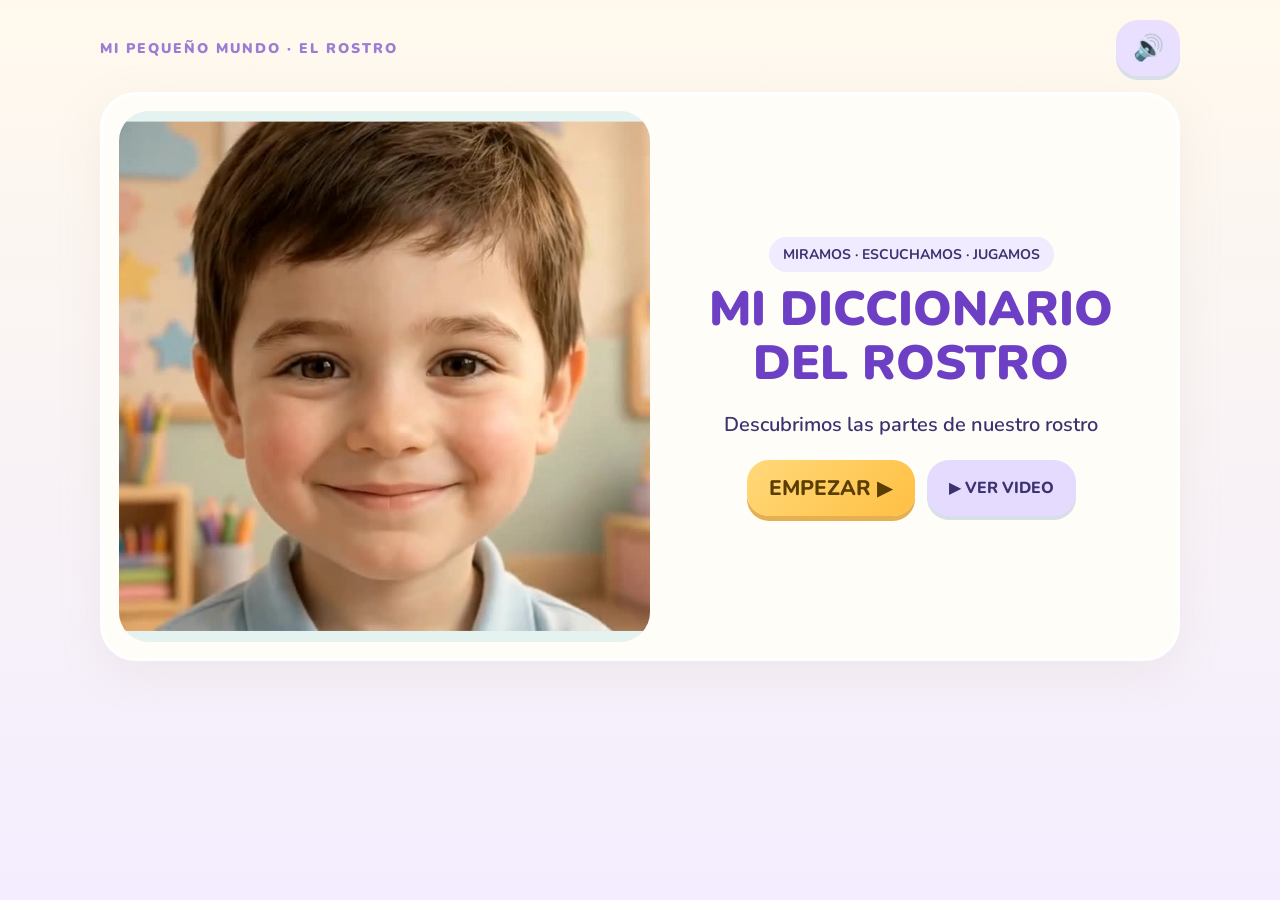
<file: index.html>
<!DOCTYPE html>
<html lang="es">
<head>
  <meta charset="UTF-8">
  <meta name="viewport" content="width=device-width, initial-scale=1">
  <meta name="description" content="Diccionario Digital Interactivo del Rostro — Aprende las partes del rostro con audio, animaciones y juegos.">
  <title>Mi diccionario del rostro</title>
  <link rel="icon" href="data:image/svg+xml,%3Csvg%20xmlns='http://www.w3.org/2000/svg'%20viewBox='0%200%2032%2032'%3E%3Ccircle%20cx='16'%20cy='16'%20r='14'%20fill='%23ffd675'/%3E%3Ccircle%20cx='11'%20cy='13'%20r='2.5'%20fill='%23324765'/%3E%3Ccircle%20cx='21'%20cy='13'%20r='2.5'%20fill='%23324765'/%3E%3Cpath%20d='M9%2020q7%206%2014%200'%20stroke='%23324765'%20stroke-width='2.5'%20fill='none'%20stroke-linecap='round'/%3E%3C/svg%3E">
  <link rel="preconnect" href="https://fonts.googleapis.com">
  <link rel="preconnect" href="https://fonts.gstatic.com" crossorigin>
  <link href="https://fonts.googleapis.com/css2?family=Nunito:wght@600;700;800;900&display=swap" rel="stylesheet">
  <link rel="stylesheet" href="./css/styles.css">
</head>
<body>

<main class="app">

  <!-- ====== Encabezado ====== -->
  <header>
    <span class="brand">MI PEQUEÑO MUNDO · EL ROSTRO</span>
    <button id="sound" class="sound" aria-label="Desactivar sonido" aria-pressed="true">🔊</button>
  </header>

  <!-- ====== Tarjeta principal ====== -->
  <section class="card">
    <div class="layout">

      <!-- ---- Escenario SVG del rostro ---- -->
      <div id="stage" class="stage">
        <svg class="face" viewBox="0 0 500 480" aria-label="Rostro del personaje; toca sus partes" role="group">
          <g id="camera" class="camera">

            <!-- Imagen del rostro (extraída del base64 original) -->
            <image href="./assets/images/rostro.jpg"
                   x="-153.333" y="0" width="853.333" height="480"
                   preserveAspectRatio="none" pointer-events="none"/>

            <!-- Cabello (va antes que las orejas para que estas queden por encima donde se tocan) -->
            <g class="part" data-part="cabello" role="button" tabindex="0" aria-label="CABELLO">
              <path class="hit" d="M146.7 -26.7C193.7 -34.5 346.7 -33.4 390.0 -26.7C433.3 -20.0 401.0 0.5 406.7 13.3C412.4 26.1 418.7 36.7 424.0 50.0C429.3 63.3 436.0 79.4 438.7 93.3C441.4 107.2 440.9 116.6 440.0 133.3C439.1 150.0 436.4 177.2 433.3 193.3C430.2 209.4 424.6 220.6 421.3 230.0C418.0 239.4 416.0 255.0 413.3 250.0C410.6 245.0 407.5 215.0 405.3 200.0C403.1 185.0 404.2 171.1 400.0 160.0C395.8 148.9 392.2 140.2 380.0 133.3C367.8 126.4 344.5 120.7 326.7 118.7C308.9 116.7 291.1 122.4 273.3 121.3C255.5 120.2 240.6 111.1 220.0 112.0C199.4 112.9 166.7 119.8 150.0 126.7C133.3 133.6 127.0 142.2 120.0 153.3C113.0 164.4 110.8 181.1 108.0 193.3C105.2 205.5 105.5 216.1 103.3 226.7C101.1 237.3 99.1 256.1 94.7 256.7C90.3 257.2 80.7 240.6 76.7 230.0C72.7 219.4 71.8 209.4 70.7 193.3C69.6 177.2 69.6 151.6 70.0 133.3C70.4 115.0 71.4 96.6 73.3 83.3C75.2 70.0 75.5 63.8 81.3 53.3C87.1 42.8 97.1 33.3 108.0 20.0C118.9 6.7 99.7 -18.9 146.7 -26.7Z"/>
              <path class="halo" d="M146.7 -26.7C193.7 -34.5 346.7 -33.4 390.0 -26.7C433.3 -20.0 401.0 0.5 406.7 13.3C412.4 26.1 418.7 36.7 424.0 50.0C429.3 63.3 436.0 79.4 438.7 93.3C441.4 107.2 440.9 116.6 440.0 133.3C439.1 150.0 436.4 177.2 433.3 193.3C430.2 209.4 424.6 220.6 421.3 230.0C418.0 239.4 416.0 255.0 413.3 250.0C410.6 245.0 407.5 215.0 405.3 200.0C403.1 185.0 404.2 171.1 400.0 160.0C395.8 148.9 392.2 140.2 380.0 133.3C367.8 126.4 344.5 120.7 326.7 118.7C308.9 116.7 291.1 122.4 273.3 121.3C255.5 120.2 240.6 111.1 220.0 112.0C199.4 112.9 166.7 119.8 150.0 126.7C133.3 133.6 127.0 142.2 120.0 153.3C113.0 164.4 110.8 181.1 108.0 193.3C105.2 205.5 105.5 216.1 103.3 226.7C101.1 237.3 99.1 256.1 94.7 256.7C90.3 257.2 80.7 240.6 76.7 230.0C72.7 219.4 71.8 209.4 70.7 193.3C69.6 177.2 69.6 151.6 70.0 133.3C70.4 115.0 71.4 96.6 73.3 83.3C75.2 70.0 75.5 63.8 81.3 53.3C87.1 42.8 97.1 33.3 108.0 20.0C118.9 6.7 99.7 -18.9 146.7 -26.7Z"/>
            </g>

            <!-- Orejas -->
            <g class="part" data-part="orejas" role="button" tabindex="0" aria-label="OREJAS">
              <ellipse class="hit" cx="91" cy="267" rx="25" ry="47"/>
              <ellipse class="halo" cx="91" cy="267" rx="25" ry="47"/>
              <ellipse class="hit" cx="415" cy="267" rx="25" ry="47"/>
              <ellipse class="halo" cx="415" cy="267" rx="25" ry="47"/>
            </g>

            <!-- Frente -->
            <g class="part" data-part="frente" role="button" tabindex="0" aria-label="FRENTE">
              <ellipse class="hit" cx="250" cy="160" rx="75" ry="26"/>
              <ellipse class="halo" cx="250" cy="160" rx="75" ry="26"/>
            </g>

            <!-- Cejas -->
            <g class="part" data-part="cejas" role="button" tabindex="0" aria-label="CEJAS">
              <ellipse class="hit" cx="185" cy="199" rx="53" ry="18"/>
              <ellipse class="halo" cx="185" cy="199" rx="53" ry="18"/>
              <ellipse class="hit" cx="324" cy="195" rx="49" ry="18"/>
              <ellipse class="halo" cx="324" cy="195" rx="49" ry="18"/>
            </g>

            <!-- Ojos -->
            <g class="part" data-part="ojos" role="button" tabindex="0" aria-label="OJOS">
              <ellipse class="hit" cx="188" cy="234" rx="49" ry="27"/>
              <ellipse class="halo" cx="188" cy="234" rx="49" ry="27"/>
              <ellipse class="hit" cx="320" cy="231" rx="48" ry="27"/>
              <ellipse class="halo" cx="320" cy="231" rx="48" ry="27"/>
            </g>

            <!-- Mejillas -->
            <g class="part" data-part="mejillas" role="button" tabindex="0" aria-label="MEJILLAS">
              <ellipse class="hit" cx="151" cy="296" rx="41" ry="30"/>
              <ellipse class="halo" cx="151" cy="296" rx="41" ry="30"/>
              <ellipse class="hit" cx="349" cy="294" rx="42" ry="30"/>
              <ellipse class="halo" cx="349" cy="294" rx="42" ry="30"/>
            </g>

            <!-- Nariz -->
            <g class="part" data-part="nariz" role="button" tabindex="0" aria-label="NARIZ">
              <ellipse class="hit" cx="250" cy="291" rx="35" ry="32"/>
              <ellipse class="halo" cx="250" cy="291" rx="35" ry="32"/>
            </g>

            <!-- Boca -->
            <g class="part" data-part="boca" role="button" tabindex="0" aria-label="BOCA">
              <ellipse class="hit" cx="250" cy="347" rx="76" ry="28"/>
              <ellipse class="halo" cx="250" cy="347" rx="76" ry="28"/>
            </g>

          </g>
        </svg>
        <div id="celebration" class="celebration" hidden><span>★ ✦ ★</span></div>
      </div>

      <!-- ---- Panel de contenido textual ---- -->
      <div class="copy">

        <!-- Detalle ilustrado de la boca (dientes y lengua) -->
        <div id="mouthDetail" hidden>
          <span class="eyebrow">DENTRO DE LA BOCA · DIBUJO</span>
          <svg viewBox="0 0 360 250" role="group" aria-label="Detalle ilustrado de dientes y lengua" class="mouth-detail">
            <defs>
              <radialGradient id="lip"><stop stop-color="#eeae9d"/><stop offset="1" stop-color="#b96565"/></radialGradient>
              <linearGradient id="tongueG" x2="0" y2="1"><stop stop-color="#ef9f9e"/><stop offset="1" stop-color="#cb747f"/></linearGradient>
              <linearGradient id="toothG" x2="0" y2="1"><stop stop-color="white"/><stop offset="1" stop-color="#e6dacf"/></linearGradient>
            </defs>
            <path d="M27 87Q93 27 151 46Q180 60 209 46Q267 27 333 87Q331 225 180 230Q29 225 27 87" fill="url(#lip)"/>
            <path d="M43 93Q180 64 317 93Q300 211 180 212Q60 211 43 93" fill="#633139"/>

            <!-- Dientes -->
            <g class="part" data-part="dientes" role="button" tabindex="0" aria-label="DIENTES">
              <path d="M62 87Q180 67 298 87L286 123Q180 146 74 123Z" fill="url(#toothG)" stroke="#d8c6b7" stroke-width="2"/>
              <path d="M101 83L108 129M140 79L143 134M180 77V137M220 79L217 134M259 83L252 129" stroke="#d5c6bb" stroke-width="2"/>
              <rect class="hit" x="60" y="73" width="240" height="67"/>
              <ellipse class="halo" cx="180" cy="106" rx="120" ry="35"/>
            </g>

            <!-- Lengua -->
            <g class="part" data-part="lengua" role="button" tabindex="0" aria-label="LENGUA">
              <path d="M101 194Q88 147 151 151Q180 157 209 151Q272 147 259 194Q180 227 101 194" fill="url(#tongueG)"/>
              <path d="M180 159V194" stroke="#b66972" stroke-width="3" stroke-linecap="round"/>
              <rect class="hit" x="90" y="146" width="180" height="69"/>
              <ellipse class="halo" cx="180" cy="183" rx="86" ry="34"/>
            </g>
          </svg>
        </div>

        <!-- ---- Sección: Bienvenida ---- -->
        <div id="welcome">
          <span class="badge">MIRAMOS · ESCUCHAMOS · JUGAMOS</span>
          <h1>MI DICCIONARIO<br>DEL ROSTRO</h1>
          <p>Descubrimos las partes de nuestro rostro</p>
          <div class="actions">
            <button id="start" class="primary">EMPEZAR ▶</button>
            <button id="watch" class="secondary">▶ VER VIDEO</button>
          </div>
        </div>

        <!-- ---- Sección: Lección ---- -->
        <div id="lesson" hidden>
          <span class="eyebrow">CONOZCO MI ROSTRO</span>
          <h2 id="word">MI ROSTRO</h2>
          <p id="phrase"></p>
          <div id="examples" class="examples" hidden></div>
          <p class="hint">👆 TOCA Y ESCUCHA</p>
          <div class="actions">
            <button id="spell" class="secondary" hidden>🔤 DELETREAR</button>
          </div>
          <div id="dots" class="progress" aria-hidden="true"></div>
          <span id="count" class="badge"></span>
        </div>

        <!-- ---- Sección: Juego ---- -->
        <div id="game" hidden>
          <span class="eyebrow">JUGAMOS JUNTOS</span>
          <h2>¿DÓNDE ESTÁ?</h2>
          <p id="question"></p>
          <p id="feedback" aria-live="polite">👆 TOCA EN EL ROSTRO</p>
          <span id="gameCount" class="badge"></span>
        </div>

        <!-- ---- Sección: Finalización ---- -->
        <div id="finish" hidden>
          <div class="finish-stars" aria-hidden="true">★ ✦ ★</div>
          <h1>¡EXCELENTE TRABAJO!</h1>
          <p>¡Conoces las partes del rostro!</p>
          <div class="actions">
            <button id="again" class="primary">↻ VOLVER A JUGAR</button>
            <button id="dictionary" class="secondary">REGRESAR AL DICCIONARIO</button>
          </div>
        </div>

      </div>
    </div>

    <!-- ---- Controles de navegación ---- -->
    <nav id="controls" class="footer" aria-label="Controles del diccionario" hidden>
      <button id="home">⌂ INICIO</button>
      <button id="prev">← ANTERIOR</button>
      <button id="repeat" class="secondary">🔊 REPETIR</button>
      <button id="next" class="primary">SIGUIENTE →</button>
    </nav>

  </section>

  <!-- Estado del sistema -->
  <p id="status" class="status" role="status"></p>
  <noscript>ACTIVA JAVASCRIPT PARA JUGAR.</noscript>

</main>

<!-- ====== Diálogo de video ====== -->
<dialog id="videoDialog" aria-labelledby="videoTitle">
  <div class="video-head">
    <h2 id="videoTitle">CONOZCO MI ROSTRO</h2>
    <button id="closeVideo" aria-label="Cerrar video">✕ CERRAR</button>
  </div>
  <video id="referenceVideo" controls playsinline preload="none"
         src="./assets/video/rostro.mp4"></video>
  <button id="learnAfterVideo" class="primary">EMPEZAR A APRENDER ▶</button>
</dialog>

<!-- ====== JavaScript modular ====== -->
<script src="./js/main.js"></script>

</body>
</html>
</file>
<file: css/styles.css>
/* ============================================================
   Diccionario Digital Interactivo del Rostro
   Estilos principales — Extraído y organizado del prototipo
   ============================================================ */

/* ----- Variables globales ----- */
:root {
  --color-text: #3d3270;
  --color-heading: #5b3ea8;
  --color-brand: #7b68b8;
  --color-hint: #7a6fa0;
  --color-muted: #7a6fa0;
  --color-badge-bg: #f0ebff;
  --color-primary: #ffce76;
  --color-primary-shadow: #e6af52;
  --color-secondary: #e4dbff;
  --color-sound-bg: #e9e0ff;
  --color-card-bg: #fffdf8;
  --color-card-border: #fff;
  --color-stage-bg: #e5f3f0;
  --color-dot: #dddde9;
  --color-dot-done: #8acabb;
  --color-dot-current: #7560ac;
  --color-halo: #ffe080;
  --color-celebration: #e4a629;
  --color-focus: #7958c6;
  --color-shadow: #b4a98620;
  --font-family: 'Nunito', 'Segoe UI', Tahoma, sans-serif;
  --radius-card: 36px;
  --radius-button: 22px;
  --radius-stage: 30px;
  --transition-camera: transform 1.5s ease-in-out;
}

/* ----- Reset y base ----- */
*,
*::before,
*::after {
  box-sizing: border-box;
}

body {
  margin: 0;
  font-family: var(--font-family);
  color: var(--color-text);
  background: linear-gradient(180deg, #fff9ed 0%, #f3edff 100%);
  min-height: 100vh;
  font-synthesis: none;
  font-weight: 600;
}

[hidden] {
  display: none !important;
}

/* ----- Botones ----- */
button {
  font: inherit;
  cursor: pointer;
  border: 0;
  touch-action: manipulation;
  color: inherit;
  font-weight: 800;
  min-height: 56px;
  border-radius: var(--radius-button);
  padding: 14px 22px;
  background: #fff;
  box-shadow: 0 4px 0 #d8dfe8;
}

button:focus-visible,
[role="button"]:focus-visible {
  outline: 4px solid var(--color-focus);
  outline-offset: 4px;
}

button:disabled {
  opacity: 0.4;
  cursor: default;
}

button:active {
  transform: translateY(2px);
}

.primary {
  background: linear-gradient(135deg, #ffd97a, #ffbf42);
  box-shadow: 0 5px 0 var(--color-primary-shadow);
  font-size: 21px;
  color: #5a3d00;
}

.secondary {
  background: var(--color-secondary);
}

/* ----- Layout principal ----- */
.app {
  max-width: 1120px;
  margin: auto;
  padding: 20px;
}

header {
  display: flex;
  align-items: center;
  justify-content: space-between;
  gap: 12px;
}

.brand {
  font-size: 14px;
  font-weight: 900;
  letter-spacing: 2px;
  color: #9b7dd4;
}

.sound {
  background: var(--color-sound-bg);
  min-width: 64px;
  font-size: 25px;
  padding: 10px;
}

/* ----- Tarjeta contenedora ----- */
.card {
  margin-top: 16px;
  border: 3px solid var(--color-card-border);
  border-radius: var(--radius-card);
  background: var(--color-card-bg);
  box-shadow: 0 12px 45px var(--color-shadow);
  overflow: hidden;
}

.layout {
  display: grid;
  grid-template-columns: 1.1fr 1fr;
  align-items: center;
  min-height: 510px;
}

/* ----- Escenario SVG ----- */
.stage {
  position: relative;
  background: var(--color-stage-bg);
  border-radius: var(--radius-stage);
  margin: 16px;
  overflow: hidden;
  aspect-ratio: 1 / 1;
  isolation: isolate;
}

.face {
  display: block;
  width: 100%;
  height: 100%;
  position: relative;
}

/* ----- Cámara (zoom dinámico) ----- */
.camera {
  transform-origin: 250px 240px;
  transition: var(--transition-camera);
}

/* ----- Partes interactivas del rostro ----- */
.part {
  cursor: pointer;
  outline: none;
}

.hit {
  fill: transparent;
  stroke: none;
}

.halo {
  fill: none;
  stroke: var(--color-halo);
  stroke-width: 4;
  opacity: 0;
  pointer-events: none;
  filter: drop-shadow(0 0 3px #705a24);
}

.selected .halo,
.part:focus-visible .halo {
  opacity: 1;
  animation: softGlow 2s ease-in-out infinite;
}

.eye {
  transform-box: fill-box;
  transform-origin: center;
}

.blink .eye {
  animation: blink 0.65s ease-in-out 2;
}

/* ----- Contenido textual ----- */
.copy {
  text-align: center;
  padding: 24px 32px 24px 12px;
}

h1 {
  font-size: clamp(28px, 4vw, 48px);
  line-height: 1.13;
  margin: 10px 0 18px;
  color: #6c3fc4;
  font-weight: 900;
}

h2 {
  font-size: clamp(35px, 5vw, 62px);
  margin: 14px 0;
  color: #7b4fd6;
  font-weight: 900;
}

p {
  font-size: 20px;
  line-height: 1.5;
}

.eyebrow {
  font-size: 13px;
  letter-spacing: 2px;
  font-weight: bold;
  color: var(--color-muted);
}

.hint {
  color: var(--color-hint);
  font-size: 16px;
}

/* ----- Acciones ----- */
.actions {
  display: flex;
  gap: 12px;
  justify-content: center;
  flex-wrap: wrap;
}

/* ----- Barra de navegación inferior ----- */
.footer {
  display: flex;
  align-items: center;
  justify-content: space-between;
  gap: 10px;
  padding: 18px;
  border-top: 2px dashed #e6e6ec;
}

.footer button {
  font-size: 15px;
  padding: 12px 16px;
}

/* ----- Indicadores de progreso ----- */
.progress {
  display: flex;
  gap: 6px;
  justify-content: center;
  margin: 12px 0;
}

.dot {
  width: 10px;
  height: 10px;
  border-radius: 50%;
  background: var(--color-dot);
}

.dot.done {
  background: var(--color-dot-done);
}

.dot.current {
  background: var(--color-dot-current);
  transform: scale(1.25);
}

/* ----- Badges ----- */
.badge {
  background: var(--color-badge-bg);
  padding: 8px 14px;
  border-radius: 30px;
  display: inline-block;
  font-size: 14px;
  font-weight: bold;
}

/* ----- Ejemplos visuales ----- */
.examples {
  display: flex;
  justify-content: center;
  gap: 10px;
  margin: 18px 0;
  animation: appear 0.8s ease;
}

.example {
  background: white;
  border-radius: 18px;
  padding: 10px;
  box-shadow: 0 3px 0 #e3e8e7;
  font-size: 13px;
  font-weight: bold;
}

.example svg {
  display: block;
  width: 65px;
  height: 65px;
  margin-bottom: 8px;
}

/* ----- Estado ----- */
.status {
  font-size: 14px;
  text-align: center;
  color: #655d76;
  margin: 12px 0;
}

/* ----- Celebración ----- */
.celebration {
  position: absolute;
  inset: 0;
  pointer-events: none;
  display: grid;
  place-items: center;
  z-index: 3;
  color: var(--color-celebration);
  font-size: 70px;
  text-shadow: 0 3px white;
}

.celebration span {
  animation: stars 1.4s ease-in-out infinite;
}

.encourage {
  animation: encourage 1.1s ease;
}

.finish-stars {
  font-size: 64px;
  color: var(--color-celebration);
  animation: stars 2s ease-in-out infinite;
}

/* ----- Detalle de la boca ----- */
.mouth-detail {
  display: block;
  width: min(100%, 300px);
  margin: 8px auto 12px;
}

#mouthDetail {
  padding: 12px;
  background: #f9f1ee;
  border-radius: 24px;
  margin-bottom: 14px;
}

/* ----- Diálogo de video ----- */
dialog {
  border: 0;
  border-radius: 28px;
  padding: 20px;
  max-width: 940px;
  width: 94vw;
  max-height: 94vh;
  color: var(--color-text);
  background: var(--color-card-bg);
  box-shadow: 0 20px 90px #0005;
}

dialog::backdrop {
  background: #263546cc;
}

dialog video {
  display: block;
  width: 100%;
  max-height: 65vh;
  background: #222;
  border-radius: 18px;
  margin: 12px 0;
}

.video-head {
  display: flex;
  align-items: center;
  justify-content: space-between;
  gap: 12px;
}

.video-head h2 {
  font-size: 22px;
  margin: 0;
}

.video-head button {
  font-size: 16px;
}

#learnAfterVideo {
  display: block;
  margin: 14px auto 0;
}

/* ============================================================
   Animaciones
   ============================================================ */
@keyframes softGlow {
  50% {
    stroke: #fff6cd;
    stroke-width: 6;
  }
}

@keyframes blink {
  0%, 35%, 100% { transform: scaleY(1); }
  50%, 60%      { transform: scaleY(0.08); }
}

@keyframes stars {
  50% {
    transform: scale(1.12) rotate(4deg);
    opacity: 0.75;
  }
}

@keyframes encourage {
  50% {
    box-shadow: inset 0 0 0 12px #c9baf4;
  }
}

@keyframes appear {
  from {
    opacity: 0;
    transform: translateY(8px);
  }
  to {
    opacity: 1;
    transform: translateY(0);
  }
}

/* ============================================================
   Responsive
   ============================================================ */

/* ----- Móvil ----- */
@media (max-width: 650px) {
  .app {
    padding: 10px;
  }

  .layout {
    grid-template-columns: 1fr;
    min-height: 0;
  }

  .stage {
    width: min(100% - 24px, 430px);
    margin: 12px auto;
  }

  .copy {
    padding: 10px 18px 24px;
    display: flex;
    flex-direction: column;
  }

  .copy > div:not(#mouthDetail) {
    order: 0;
  }

  #mouthDetail {
    order: 1;
  }

  h1 {
    font-size: 30px;
  }

  h2 {
    font-size: 40px;
    margin: 8px;
  }

  .footer {
    flex-wrap: wrap;
    justify-content: center;
    padding: 12px;
  }

  .footer button {
    padding: 12px;
  }

  .brand {
    font-size: 11px;
  }

  .examples {
    margin: 10px;
  }

  .copy p {
    margin: 10px 0;
  }

  .mouth-detail {
    max-width: 250px;
  }

  .video-head h2 {
    font-size: 16px;
  }

  .video-head button {
    padding: 10px;
  }
}

/* ----- Landscape compacto ----- */
@media (max-height: 550px) and (orientation: landscape) {
  .app {
    padding: 8px;
  }

  .layout {
    grid-template-columns: 1fr 1fr;
    min-height: 0;
  }

  .stage {
    max-height: 68vh;
    width: auto;
    margin: 8px;
    aspect-ratio: 1;
  }

  .copy {
    padding: 10px;
  }

  h1 {
    font-size: 28px;
  }

  h2 {
    font-size: 34px;
  }

  .copy p {
    font-size: 17px;
    margin: 8px;
  }

  .example svg {
    width: 38px;
    height: 38px;
  }

  .examples {
    margin: 8px;
  }

  .footer {
    padding: 8px;
  }

  .card {
    margin-top: 8px;
  }
}

/* ----- Movimiento reducido ----- */
@media (prefers-reduced-motion: reduce) {
  *,
  *::before {
    animation: none !important;
    transition: none !important;
  }
}
</file>
